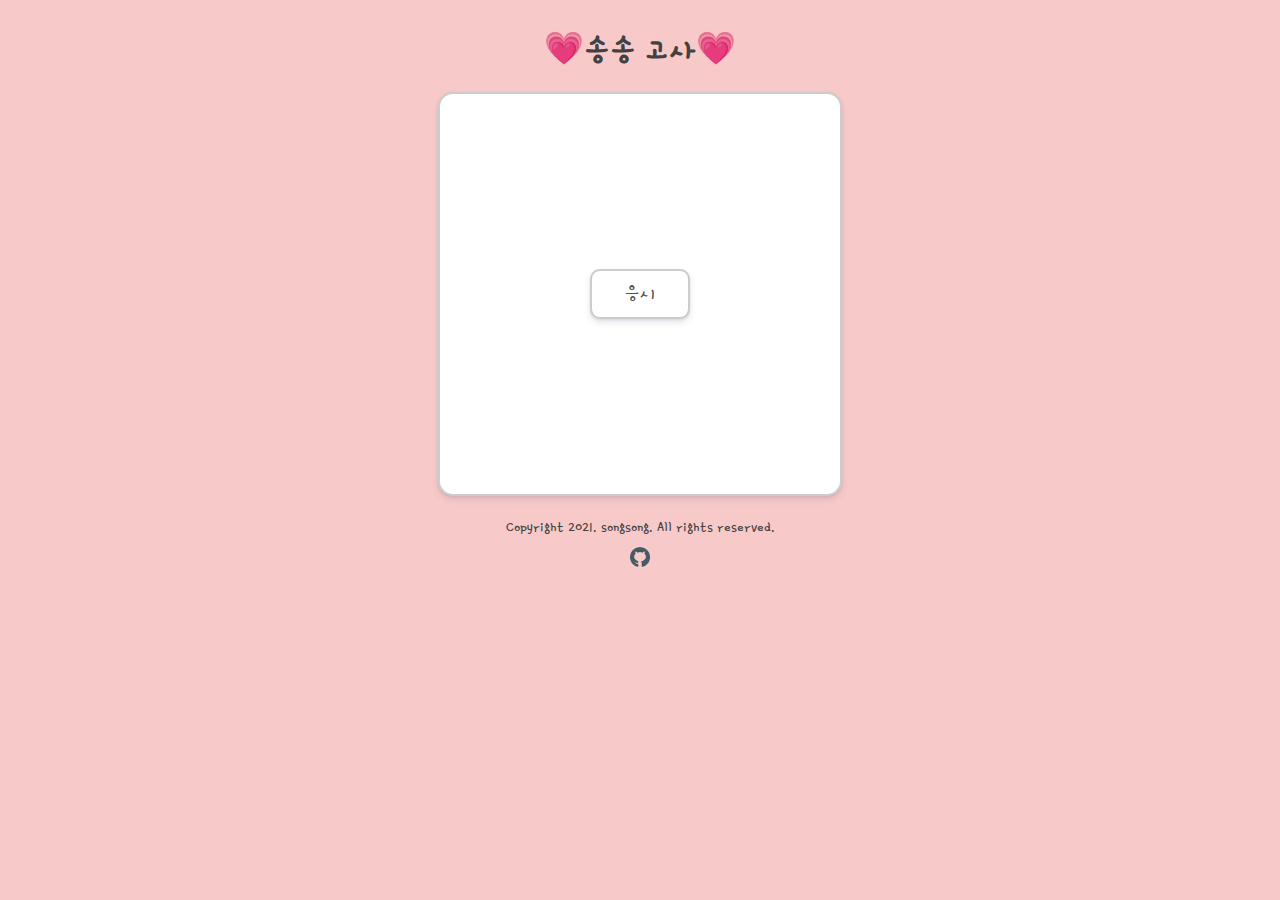
<file: index.html>
<!DOCTYPE html>
<html lang="ko">
<head>
<meta charset="UTF-8" />
<title>songsongtest</title>
<meta name="viewport" content="width=device-width,initial-scale=1.0,minimum-scale=1.0,maximum-scale=1.0" />
<meta name="format-detection" content="telephone=no" />
<link rel="stylesheet" href="style.css">
<link rel="preconnect" href="https://fonts.gstatic.com">
<link href="https://fonts.googleapis.com/css2?family=Gamja+Flower&display=swap" rel="stylesheet">
<style>
    * {
        font-family: 'Gamja Flower', sans-serif;
    }
</style>
</head>
<body>
    <div class="index_wrapper">
        <h1 onClick="location.href='index.html'">💗송송 고사💗</h1>
        <div class="index_content">
            <button class="index_btn" onclick="location.href='quiz.html'">응시</button >
        </div>
        <div class="index_footer">
            <div class="index_name">Copyright 2021. songsong. All rights reserved.</div>
            <a href="https://github.com/thddlmy"><img src="image/free-icon-github-889111.png"></a>
        </div>
    </div>
</body>
</html>
</file>
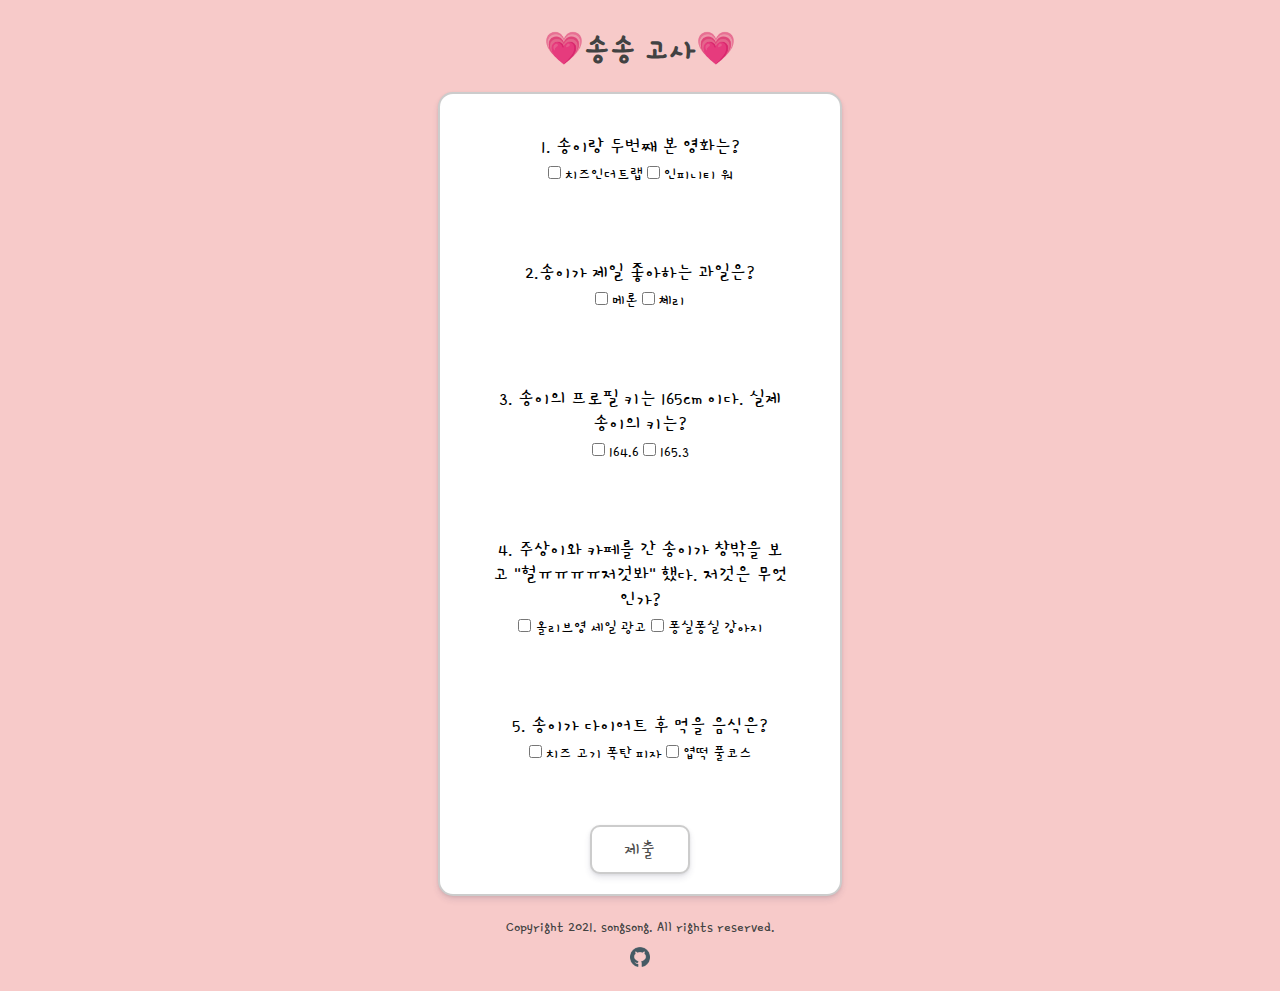
<file: quiz.html>
<!DOCTYPE html>
<html lang="ko">
<head>
<meta charset="UTF-8" />
<title>quiz</title>
<meta name="viewport" content="width=device-width,initial-scale=1.0,minimum-scale=1.0,maximum-scale=1.0" />
<meta name="format-detection" content="telephone=no" />
<link rel="stylesheet" href="style.css">
<link rel="preconnect" href="https://fonts.gstatic.com">
<link href="https://fonts.googleapis.com/css2?family=Gamja+Flower&display=swap" rel="stylesheet">
<style>
    * {
        font-family: 'Gamja Flower', sans-serif;
    }
</style>
</head>
<body>
    <div class="quiz_wrapper">
        <h1 onClick="location.href='index.html'">💗송송 고사💗</h1>
        <div class="quiz_content">
            <div class="quizs">
                <div class="quiz">
                    <div class="quiz_title">1. 송이랑 두번째 본 영화는?</div>
                    <div class="quiz_answer">
                        <input type="checkbox" name="ans" value="0"> 치즈인더트랩
                        <input type="checkbox" name="ans" value="20"> 인피니티 워
                    </div>
                </div>
                <div class="quiz">
                    <div class="quiz_title">2.송이가 제일 좋아하는 과일은?</div>
                    <div class="quiz_answer">
                        <input type="checkbox" name="ans" value="0"> 메론
                        <input type="checkbox" name="ans" value="20"> 체리
                    </div>
                </div>
                <div class="quiz">
                    <div class="quiz_title">3. 송이의 프로필 키는 165cm 이다. 실제 송이의 키는?</div>
                    <div class="quiz_answer">
                        <input type="checkbox" name="ans" value="20"> 164.6
                        <input type="checkbox" name="ans" value="0"> 165.3
                    </div>
                </div>
                <div class="quiz">
                    <div class="quiz_title">4. 주상이와 카페를 간 송이가 창밖을 보고 "헐ㅠㅠㅠㅠ저것봐" 했다. 저것은 무엇인가?</div>
                    <div class="quiz_answer">
                        <input type="checkbox" name="ans" value="0"> 올리브영 세일 광고
                        <input type="checkbox" name="ans" value="20"> 퐁실퐁실 강아지
                    </div>
                </div>
                <div class="quiz">
                    <div class="quiz_title">5. 송이가 다이어트 후 먹을 음식은?</div>
                    <div class="quiz_answer">
                        <input type="checkbox" name="ans" value="10"> 치즈 고기 폭탄 피자
                        <input type="checkbox" name="ans" value="10"> 엽떡 풀코스
                    </div>
                </div>
            </div>
            <button class="quiz_btn" id="quiz_submit" onclick="calculate()">제출 </button >
        </div>
        <div class="quiz_footer">
            <div class="quiz_name">Copyright 2021. songsong. All rights reserved.</div>
            <a href="https://github.com/thddlmy"><img src="image/free-icon-github-889111.png"></a>
        </div>
    </div>
    <script type="text/javascript" src="app.js"></script> 
</body>
</html>
</file>
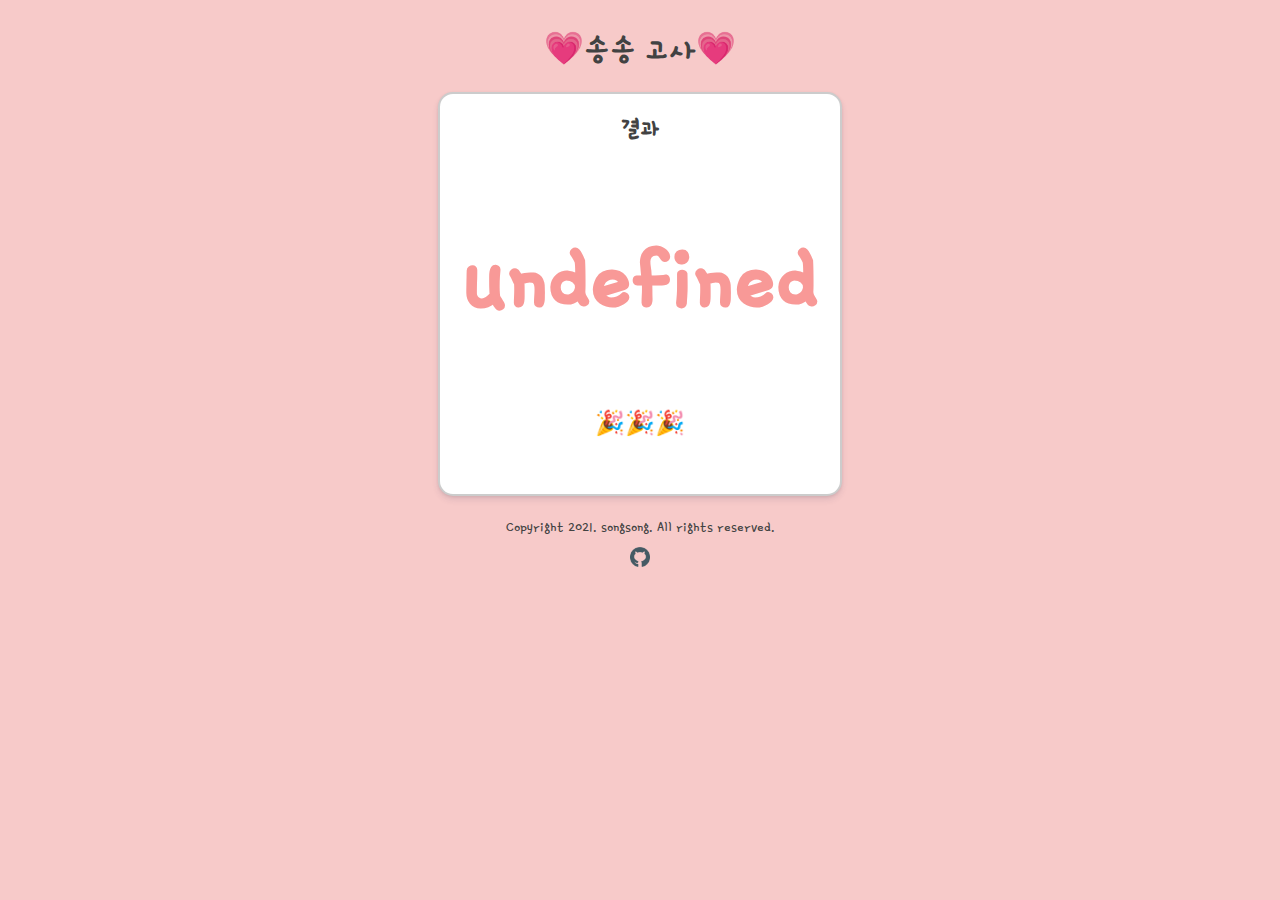
<file: result.html>
<!DOCTYPE html>
<html lang="ko">
<head>
<meta charset="UTF-8" />
<title>result</title>
<meta name="viewport" content="width=device-width,initial-scale=1.0,minimum-scale=1.0,maximum-scale=1.0" />
<meta name="format-detection" content="telephone=no" />
<link rel="stylesheet" href="style.css">
<link rel="preconnect" href="https://fonts.gstatic.com">
<link href="https://fonts.googleapis.com/css2?family=Gamja+Flower&display=swap" rel="stylesheet">
<style>
    * {
        font-family: 'Gamja Flower', sans-serif;
    }
</style>
</head>
<body>
    <div class="result_wrapper">
        <h1 onClick="location.href='index.html'">💗송송 고사💗</h1>
        <div class="result_content">
            <h2>결과</h2>
            <script language = "javascript"> 
                temp = location.href.split("?"); 
                sum = temp[1] 
                document.write("<h3 class='result_sum'>",sum,"</h3>");
            </script>
            <h2>🎉🎉🎉</h2>
        </div>
    <div class="result_footer">
        <div class="result_name">Copyright 2021. songsong. All rights reserved.</div>
        <a href="https://github.com/thddlmy"><img src="image/free-icon-github-889111.png"></a>
    </div>
    </div>
    <script type="text/javascript" src="app.js"></script>
</body>
</html>
</file>
<file: style.css>
body {
    display: flex;
    flex-direction: column;
    align-items: center;
    background-color: #f7cac9;
}
/* index.html 관련 css*/
.index_wrapper h1 {
    color: #424242;
}
.index_wrapper {
    display: flex;
    flex-direction: column;
    align-items: center;
}
.index_wrapper .index_content{
    display: flex;
    flex-direction: column;
    align-items: center; 
    width: 400px;
    height: 400px;
    background-color: white;
    border-radius: 15px;
    border: 2px solid rgba(0, 0, 0, 0.2);
    box-shadow: 0 4px 6px rgba(50, 50, 93, 0.11), 0 1px 3px rgba(0, 0, 0, 0.08);
}
.index_wrapper .index_btn {
    width: 100px;
    height: 50px;
    color:#2c2c2c;
    top: 0;
    bottom:0;
    margin-top:auto;
    margin-bottom:auto;
    padding: 10px;
    border-radius: 10px;
    background-color: white;
    box-shadow: 0 4px 6px rgba(50, 50, 93, 0.11), 0 1px 3px rgba(0, 0, 0, 0.08);
    border: 2px solid rgba(0, 0, 0, 0.2);
    color: rgba(0, 0, 0, 0.7); 
    font-size: 20px;   
}
.index_wrapper .index_btn:hover {
    background-color: #f7cac9;
}
.index_footer .index_name {
    color:#424242;
}
.index_wrapper .index_footer {
    width: 100%;
    display: flex;
    flex-direction: column;
    align-items: center;
    margin: 10px;
}
.index_footer img {
    width: 20px;
    height: 20px;
}
.index_name {
    padding: 10px;
}
/* quiz.html 관련 css */
.quiz_wrapper h1 {
    color: #424242;
}
.quiz_wrapper {
    display: flex;
    flex-direction: column;
    align-items: center;
}
.quiz_wrapper .quiz_content{
    display: flex;
    flex-direction: column;
    align-items: center; 
    width: 400px;
    height: 800px;
    background-color: white;
    border-radius: 15px;
    border: 2px solid rgba(0, 0, 0, 0.2);
    box-shadow: 0 4px 6px rgba(50, 50, 93, 0.11), 0 1px 3px rgba(0, 0, 0, 0.08);
}
.quizs {
    display: flex;
    flex-direction: column;
    align-items: center;
    width: 400px;
    height: 800px;
}
.quizs .quiz {
    display: flex;
    flex-direction: column;
    align-items: center;
    margin: 35px 50px;
}
.quiz .quiz_title {
    font-size: 20px;
    text-align: center;
    margin: 5px 0px;
}
.quiz input{
    font-size: 10px;
    margin: 1px 0px;
}
.quiz_btn {
    width: 100px;
    height: 50px;
    color:#2c2c2c;
    margin-bottom:20px;
    padding: 10px;
    border-radius: 10px;
    background-color: white;
    box-shadow: 0 4px 6px rgba(50, 50, 93, 0.11), 0 1px 3px rgba(0, 0, 0, 0.08);
    border: 2px solid rgba(0, 0, 0, 0.2);
    color: rgba(0, 0, 0, 0.7); 
    font-size: 20px; 
}
.quiz_wrapper .quiz_btn:hover {
    background-color: #f7cac9;
}
.quiz_footer .quiz_name {
    color:#424242;
}
.quiz_wrapper .quiz_footer {
    width: 100%;
    display: flex;
    flex-direction: column;
    align-items: center;
    margin: 10px;
}
.quiz_name {
    padding: 10px;
}
.quiz_footer img {
    width: 20px;
    height: 20px;
}
.result_wrapper h1 {
    color: #424242;
}
.result_wrapper {
    display: flex;
    flex-direction: column;
    align-items: center;
}
.result_wrapper .result_content{
    display: flex;
    flex-direction: column;
    align-items: center; 
    width: 400px;
    height: 400px;
    background-color: white;
    border-radius: 15px;
    border: 2px solid rgba(0, 0, 0, 0.2);
    box-shadow: 0 4px 6px rgba(50, 50, 93, 0.11), 0 1px 3px rgba(0, 0, 0, 0.08);
}
.result_footer .result_name {
    color:#424242;
}
.result_wrapper .result_footer {
    width: 100%;
    display: flex;
    flex-direction: column;
    align-items: center;
    margin: 10px;
}
.result_name {
    padding: 10px;
}
.result_footer img {
    width: 20px;
    height: 20px;
}
.result_sum {
    color: #f89997;
    font-weight: bold;
    font-size: 100px;
    margin: 50px 0px;
}
.result_content h2 {
    color: #424242;
}
</file>
